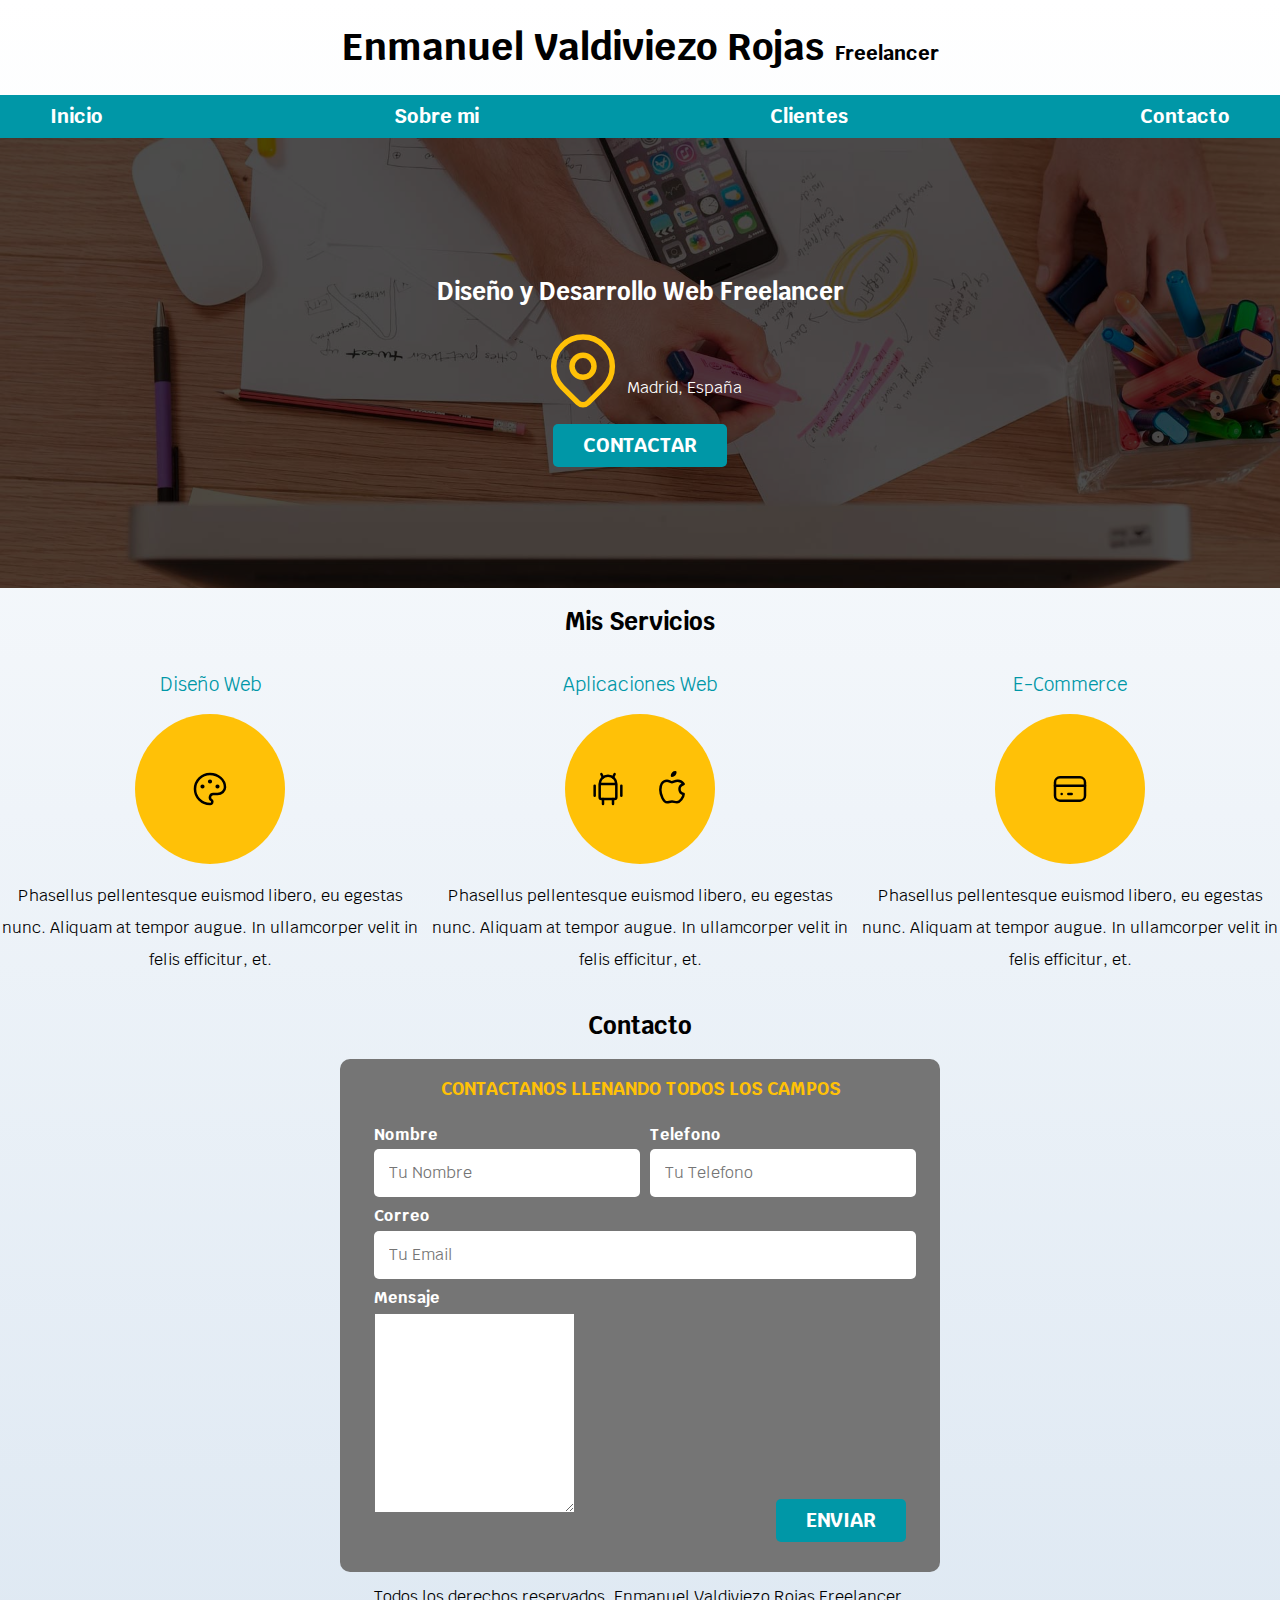
<file: index.html>
<!DOCTYPE html>
<html lang="en">

<head>
    <meta charset="UTF-8">
    <meta http-equiv="X-UA-Compatible" content="IE=edge">
    <meta name="viewport" content="width=device-width, initial-scale=1.0">
    <title>Diseñador Freelancer</title>
    <link rel="preload" href="css/normalize.css" as="style">
    <link rel="stylesheet" href="css/normalize.css">
    <link rel="preconnect" href="https://fonts.googleapis.com">
    <link rel="preconnect" href="https://fonts.gstatic.com" crossorigin>
    <link href="https://fonts.googleapis.com/css2?family=Krub:wght@400;700&display=swap" rel="stylesheet">
    <link rel="preload" href="css/styles.css" as="style">
    <link href="css/styles.css" rel="stylesheet">
</head>

<body>
    <header>
        <h1 class="titulo">Enmanuel Valdiviezo Rojas
            <span>Freelancer</span>
        </h1>
    </header>

    <div class="nav-bg">
        <nav class="navegacion-principal contenedor">
            <a href="#">Inicio</a>
            <a href="#">Sobre mi</a>
            <a href="#">Clientes</a>
            <a href="#">Contacto</a>
        </nav>
    </div>

    <section class="hero">
        <div class="contenido-hero">
            <h2> Diseño y Desarrollo Web <span>Freelancer</span> </h2>



            <div class="ubicacion">
                <svg xmlns="http://www.w3.org/2000/svg" class="icon icon-tabler icon-tabler-map-pin" width="88"
                    height="88" viewBox="0 0 24 24" stroke-width="1.5" stroke="#FFC107" fill="none"
                    stroke-linecap="round" stroke-linejoin="round">
                    <path stroke="none" d="M0 0h24v24H0z" fill="none" />
                    <circle cx="12" cy="11" r="3" />
                    <path d="M17.657 16.657l-4.243 4.243a2 2 0 0 1 -2.827 0l-4.244 -4.243a8 8 0 1 1 11.314 0z" />
                </svg>
                <p>Madrid, España</p>
            </div>

            <a class="boton" href="#">Contactar</a>
        </div> <!-- .contenido-hero -->
    </section>

    <main>
        <h2>Mis Servicios</h2>

        <div class="servicios">
            <section class="servicio">
                <h3>Diseño Web</h3>
                <div class="iconos">
                    <svg xmlns="http://www.w3.org/2000/svg" class="icon icon-tabler icon-tabler-palette" width="40"
                        height="40" viewBox="0 0 24 24" stroke-width="1.5" stroke="#000000" fill="none"
                        stroke-linecap="round" stroke-linejoin="round">
                        <path stroke="none" d="M0 0h24v24H0z" fill="none" />
                        <path
                            d="M12 21a9 9 0 1 1 0 -18a9 8 0 0 1 9 8a4.5 4 0 0 1 -4.5 4h-2.5a2 2 0 0 0 -1 3.75a1.3 1.3 0 0 1 -1 2.25" />
                        <circle cx="7.5" cy="10.5" r=".5" fill="currentColor" />
                        <circle cx="12" cy="7.5" r=".5" fill="currentColor" />
                        <circle cx="16.5" cy="10.5" r=".5" fill="currentColor" />
                    </svg>
                </div>
                <p>Phasellus pellentesque euismod libero, eu egestas nunc. Aliquam at tempor augue. In ullamcorper velit
                    in
                    felis
                    efficitur, et.</p>
            </section>

            <section class="servicio">
                <h3>Aplicaciones Web</h3>
                <div class="iconos">
                    <svg xmlns="http://www.w3.org/2000/svg" class="icon icon-tabler icon-tabler-brand-android"
                        width="40" height="40" viewBox="0 0 24 24" stroke-width="1.5" stroke="#000000" fill="none"
                        stroke-linecap="round" stroke-linejoin="round">
                        <path stroke="none" d="M0 0h24v24H0z" fill="none" />
                        <line x1="4" y1="10" x2="4" y2="16" />
                        <line x1="20" y1="10" x2="20" y2="16" />
                        <path d="M7 9h10v8a1 1 0 0 1 -1 1h-8a1 1 0 0 1 -1 -1v-8a5 5 0 0 1 10 0" />
                        <line x1="8" y1="3" x2="9" y2="5" />
                        <line x1="16" y1="3" x2="15" y2="5" />
                        <line x1="9" y1="18" x2="9" y2="21" />
                        <line x1="15" y1="18" x2="15" y2="21" />
                    </svg>

                    <svg xmlns="http://www.w3.org/2000/svg" class="icon icon-tabler icon-tabler-brand-apple" width="40"
                        height="40" viewBox="0 0 24 24" stroke-width="1.5" stroke="#000000" fill="none"
                        stroke-linecap="round" stroke-linejoin="round">
                        <path stroke="none" d="M0 0h24v24H0z" fill="none" />
                        <path
                            d="M9 7c-3 0 -4 3 -4 5.5c0 3 2 7.5 4 7.5c1.088 -.046 1.679 -.5 3 -.5c1.312 0 1.5 .5 3 .5s4 -3 4 -5c-.028 -.01 -2.472 -.403 -2.5 -3c-.019 -2.17 2.416 -2.954 2.5 -3c-1.023 -1.492 -2.951 -1.963 -3.5 -2c-1.433 -.111 -2.83 1 -3.5 1c-.68 0 -1.9 -1 -3 -1z" />
                        <path d="M12 4a2 2 0 0 0 2 -2a2 2 0 0 0 -2 2" />
                    </svg>
                </div>
                <p>Phasellus pellentesque euismod libero, eu egestas nunc. Aliquam at tempor augue. In ullamcorper velit
                    in
                    felis
                    efficitur, et.</p>
            </section>

            <section class="servicio">
                <h3>E-Commerce</h3>
                <div class="iconos">
                    <svg xmlns="http://www.w3.org/2000/svg" class="icon icon-tabler icon-tabler-credit-card" width="40"
                        height="40" viewBox="0 0 24 24" stroke-width="1.5" stroke="#000000" fill="none"
                        stroke-linecap="round" stroke-linejoin="round">
                        <path stroke="none" d="M0 0h24v24H0z" fill="none" />
                        <rect x="3" y="5" width="18" height="14" rx="3" />
                        <line x1="3" y1="10" x2="21" y2="10" />
                        <line x1="7" y1="15" x2="7.01" y2="15" />
                        <line x1="11" y1="15" x2="13" y2="15" />
                    </svg>
                </div>
                <p>Phasellus pellentesque euismod libero, eu egestas nunc. Aliquam at tempor augue. In ullamcorper velit
                    in
                    felis
                    efficitur, et.</p>
            </section>
        </div>
        <!--etiqueta.cierre.servicios-->

        <section>
            <h2>Contacto</h2>

            <form class="formulario">
                <fieldset>
                    <legend>Contactanos llenando todos los campos</legend>

                    <div class="contenedor-campos">

                        <div class="campo">
                            <label>Nombre</label>
                            <input class="input-text" type="text" placeholder="Tu Nombre">
                        </div>

                        <div class="campo">
                            <label>Telefono</label>
                            <input class="input-text" type="tel" placeholder="Tu Telefono">
                        </div>

                        <div class="campo">
                            <label>Correo</label>
                            <input class="input-text" type="email" placeholder="Tu Email">
                        </div>

                        <div class="campo">
                            <label>Mensaje</label>
                            <textarea class="input-text>"></textarea>
                        </div>

                    </div> <!-- .contenedor-campos -->

                    <div class="alinear-derecha flex">
                        <input class="boton w-sm-100" type="submit" value="Enviar">
                    </div>
                </fieldset>
            </form>
        </section>

    </main>

    <footer class="footer">
        <p>Todos los derechos reservados, Enmanuel Valdiviezo Rojas Freelancer.</p>
    </footer>


</body>

</html>
</file>
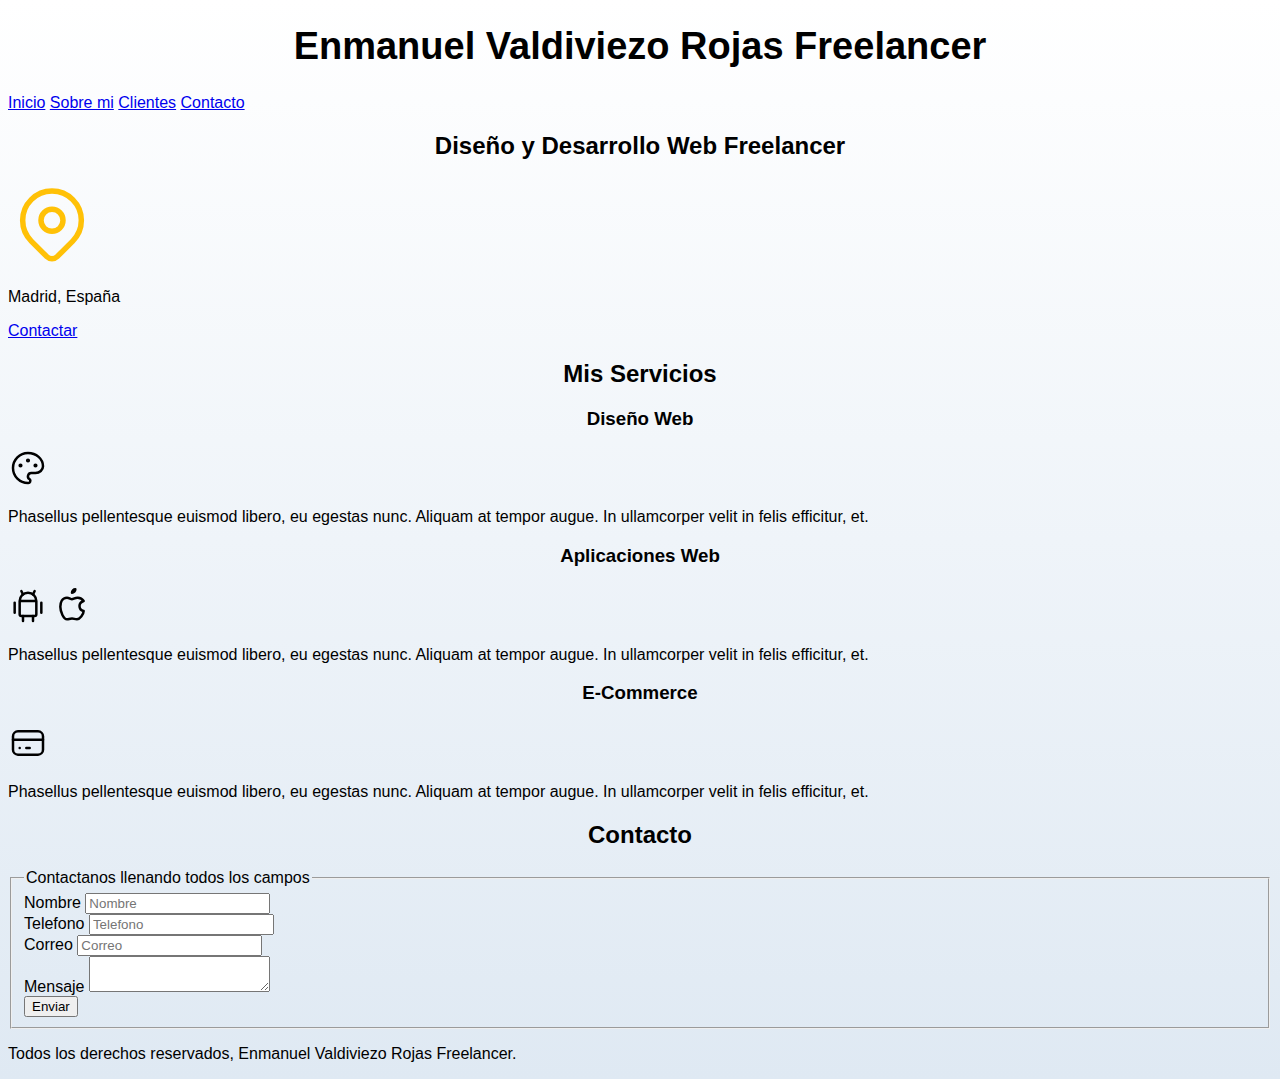
<file: nosotros.html>
<!DOCTYPE html>
<html lang="en">

<head>
    <meta charset="UTF-8">
    <meta http-equiv="X-UA-Compatible" content="IE=edge">
    <meta name="viewport" content="width=device-width, initial-scale=1.0">
    <title>Diseñador Freelancer</title>
    <link rel="preload" href="css/styles.css" as="style">
    <link href="css/styles.css" rel="stylesheet">
</head>

<body>
    <header>
        <h1>Enmanuel Valdiviezo Rojas Freelancer</h1>
    </header>

    <nav>
        <a href="#">Inicio</a>
        <a href="#">Sobre mi</a>
        <a href="#">Clientes</a>
        <a href="#">Contacto</a>
    </nav>

    <section>
        <h2>Diseño y Desarrollo Web Freelancer</h2>

        <svg xmlns="http://www.w3.org/2000/svg" class="icon icon-tabler icon-tabler-map-pin" width="88" height="88"
            viewBox="0 0 24 24" stroke-width="1.5" stroke="#FFC107" fill="none" stroke-linecap="round"
            stroke-linejoin="round">
            <path stroke="none" d="M0 0h24v24H0z" fill="none" />
            <circle cx="12" cy="11" r="3" />
            <path d="M17.657 16.657l-4.243 4.243a2 2 0 0 1 -2.827 0l-4.244 -4.243a8 8 0 1 1 11.314 0z" />
        </svg>

        <p>Madrid, España</p>

        <a href="#">Contactar</a>
    </section>

    <main>
        <h2>Mis Servicios</h2>

        <section>
            <h3>Diseño Web</h3>
            <svg xmlns="http://www.w3.org/2000/svg" class="icon icon-tabler icon-tabler-palette" width="40" height="40"
                viewBox="0 0 24 24" stroke-width="1.5" stroke="#000000" fill="none" stroke-linecap="round"
                stroke-linejoin="round">
                <path stroke="none" d="M0 0h24v24H0z" fill="none" />
                <path
                    d="M12 21a9 9 0 1 1 0 -18a9 8 0 0 1 9 8a4.5 4 0 0 1 -4.5 4h-2.5a2 2 0 0 0 -1 3.75a1.3 1.3 0 0 1 -1 2.25" />
                <circle cx="7.5" cy="10.5" r=".5" fill="currentColor" />
                <circle cx="12" cy="7.5" r=".5" fill="currentColor" />
                <circle cx="16.5" cy="10.5" r=".5" fill="currentColor" />
            </svg>
            <p>Phasellus pellentesque euismod libero, eu egestas nunc. Aliquam at tempor augue. In ullamcorper velit in
                felis
                efficitur, et.</p>
        </section>

        <section>
            <h3>Aplicaciones Web</h3>
            <svg xmlns="http://www.w3.org/2000/svg" class="icon icon-tabler icon-tabler-brand-android" width="40"
                height="40" viewBox="0 0 24 24" stroke-width="1.5" stroke="#000000" fill="none" stroke-linecap="round"
                stroke-linejoin="round">
                <path stroke="none" d="M0 0h24v24H0z" fill="none" />
                <line x1="4" y1="10" x2="4" y2="16" />
                <line x1="20" y1="10" x2="20" y2="16" />
                <path d="M7 9h10v8a1 1 0 0 1 -1 1h-8a1 1 0 0 1 -1 -1v-8a5 5 0 0 1 10 0" />
                <line x1="8" y1="3" x2="9" y2="5" />
                <line x1="16" y1="3" x2="15" y2="5" />
                <line x1="9" y1="18" x2="9" y2="21" />
                <line x1="15" y1="18" x2="15" y2="21" />
            </svg>

            <svg xmlns="http://www.w3.org/2000/svg" class="icon icon-tabler icon-tabler-brand-apple" width="40"
                height="40" viewBox="0 0 24 24" stroke-width="1.5" stroke="#000000" fill="none" stroke-linecap="round"
                stroke-linejoin="round">
                <path stroke="none" d="M0 0h24v24H0z" fill="none" />
                <path
                    d="M9 7c-3 0 -4 3 -4 5.5c0 3 2 7.5 4 7.5c1.088 -.046 1.679 -.5 3 -.5c1.312 0 1.5 .5 3 .5s4 -3 4 -5c-.028 -.01 -2.472 -.403 -2.5 -3c-.019 -2.17 2.416 -2.954 2.5 -3c-1.023 -1.492 -2.951 -1.963 -3.5 -2c-1.433 -.111 -2.83 1 -3.5 1c-.68 0 -1.9 -1 -3 -1z" />
                <path d="M12 4a2 2 0 0 0 2 -2a2 2 0 0 0 -2 2" />
            </svg>
            <p>Phasellus pellentesque euismod libero, eu egestas nunc. Aliquam at tempor augue. In ullamcorper velit
                in
                felis
                efficitur, et.</p>
        </section>

        <section>
            <h3>E-Commerce</h3>
            <svg xmlns="http://www.w3.org/2000/svg" class="icon icon-tabler icon-tabler-credit-card" width="40"
                height="40" viewBox="0 0 24 24" stroke-width="1.5" stroke="#000000" fill="none" stroke-linecap="round"
                stroke-linejoin="round">
                <path stroke="none" d="M0 0h24v24H0z" fill="none" />
                <rect x="3" y="5" width="18" height="14" rx="3" />
                <line x1="3" y1="10" x2="21" y2="10" />
                <line x1="7" y1="15" x2="7.01" y2="15" />
                <line x1="11" y1="15" x2="13" y2="15" />
            </svg>
            <p>Phasellus pellentesque euismod libero, eu egestas nunc. Aliquam at tempor augue. In ullamcorper velit in
                felis
                efficitur, et.</p>
        </section>
    </main>

    <section>
        <h2>Contacto</h2>
        <form>
            <fieldset>
                <legend>Contactanos llenando todos los campos</legend>

                <div>
                    <label>Nombre</label>
                    <input type="text" placeholder="Nombre">
                </div>

                <div>
                    <label>Telefono</label>
                    <input type="tel" placeholder="Telefono">
                </div>

                <div>
                    <label>Correo</label>
                    <input type="email" placeholder="Correo">
                </div>

                <div>
                    <label>Mensaje</label>
                    <textarea></textarea>
                </div>

                <div>
                    <input type="submit" value="Enviar">
                </div>
            </fieldset>
        </form>
    </section>

    <footer>
        <p>Todos los derechos reservados, Enmanuel Valdiviezo Rojas Freelancer.</p>
    </footer>


</body>

</html>
</file>
<file: css/styles.css>
:root {
    --blanco: #ffffff;
    --oscuro: #212121;
    --primario: #ffc107;
    --secundario: #0097a7;
    --gris: #757575;
    --grisclaro: #dfe9f3;
}

/* Globales **/
html {
    font-size: 62.5%;
    box-sizing: border-box; /* Hack para Box Model **/
    scroll-snap-type: y mandatory;
}

/** Scroll Snap**/
.servicios,
.navegacion-principal,
.formulario {
    scroll-snap-align: center;
    scroll-snap-stop: always;
}
    
*,
*:before,
*:after {
    box-sizing: inherit;
}

body {
    background-image: linear-gradient(to top, #DFE9F3 0%, var(--blanco) 100%);
    font-size: 16px;
    /*1rem = 10px */
    font-family: 'Krub', sans-serif
}

.contenedor {
    max-width: 120rem;
    margin: 0 auto;
}

.boton {
    background-color: var(--secundario);
    color: var(--blanco);
    padding: 1rem 3rem;
    margin-top: 1rem;
    font-size: 2rem;
    text-decoration: none;
    text-transform: uppercase;
    font-weight: bold;
    border-radius: .5rem;
    width: 90%;
    text-align: center;
    border: none;
}

/* Tipografia */
h1 {
    font-size: 3.8rem;
}

h2 {
    font-size: 2, 8rem;
}

h3 {
    font-size: 1, 8rem;
}

h1,
h2,
h3 {
    text-align: center;
}

/* Titulos */
.titulo span {
    font-size: 2rem;
}

@media (min-width: 768px) {
    .boton {
        width: auto;
    }
}

.boton:hover {
    cursor: pointer;
}

/** Utilidades **/
.w-sm-100 {
    width: 100%;
}

@media (min-width: 768px) {
    .w-sm-100 {
        width: auto;
    }
}

.flex {
    display: flex;
}

.alinear-derecha {
    justify-content: flex-end;
}

/* Navegacion principal */
.nav-bg {
    background-color: var(--secundario);
}

.navegacion-principal {
    display: flex;
    flex-direction: column;
}

@media (min-width: 480px) {}

@media (min-width: 768px) {
    .navegacion-principal {
        flex-direction: row;
        justify-content: space-between;
    }
}

@media (min-width: 1140px) {}

@media (min-width: 1440px) {}


.navegacion-principal a {
    display: block;
    text-align: center;
    color: var(--blanco);
    text-decoration: none;
    font-size: 2rem;
    font-weight: 700;
    padding: 1rem;
}

.navegacion-principal a:hover {
    background-color: var(--primario);
    color: var(--oscuro);
}

@media (min-width: 480px) {
    h1 {}
}

@media (min-width: 768px) {
    h1 {}
}

/* Hero */
.hero {
    background-image: url(../img/hero.jpg);
    background-repeat: no-repeat;
    background-size: cover;
    height: 450px;
    position: relative;
}

.contenido-hero {
    position: absolute;
    background-color: rgba(0, 0, 0, .7);
    background-color: rgb(0 0 0 / 70%);
    width: 100%;
    height: 100%;

    display: flex;
    flex-direction: column;
    align-items: center;
    justify-content: center;
}

.contenido-hero h2,
.contenido-hero p {
    color: var(--blanco);
}

.contenido-hero .ubicacion {
    display: flex;
    align-items: flex-end;
}

/** servicios **/
@media (min-width: 768px) {
    .servicios {
        display: grid;
        grid-template-columns: repeat(3, 1fr);
        column-gap: 1rem;
    }
}

.servicio {
    display: flex;
    flex-direction: column;
    align-items: center;
}

.servicio h3 {
    color: var(--secundario);
    font-weight: normal;
}

.servicio p {
    line-height: 2;
    text-align: center;
}

.servicio .iconos {
    height: 15rem;
    width: 15rem;
    background-color: var(--primario);
    border-radius: 50%;
    display: flex;
    flex-direction: row;
    justify-content: space-evenly;
    align-items: center;
}

/** Contacto **/
.formulario {
    background-color: var(--gris);
    width: min(60rem, 100%);
    /** Utilizar el valor mas pequeño **/
    margin: 0 auto;
    padding: 2rem;
    border-radius: 1rem;
}

.formulario fieldset {
    border: none;
}

.formulario legend {
    text-align: center;
    font-size: 1.8rem;
    text-transform: uppercase;
    font-weight: 700;
    margin-bottom: 2rem;
    color: var(--primario)
}

@media (min-width: 768px) {
    .contenedor-campos {
        display: grid;
        grid-template-columns: 50% 50%;
        grid-template-rows: auto auto 20rem;
        column-gap: 1rem;
    }

    .campo:nth-child(3),
    .campo:nth-child(4) {
        grid-column: 1 / 3;
    }
}

.campo {
    margin-bottom: 1rem;
}

.campo label {
    color: var(--blanco);
    font-weight: bold;
    margin-bottom: .5rem;
    display: block;
}

.campo textarea {
    height: 20rem;
}

.input-text {
    width: 100%;
    border: none;
    padding: 1.5rem;
    border-radius: .5rem;
}

/** Footer **/
.footer {
    text-align: center;
}
</file>
